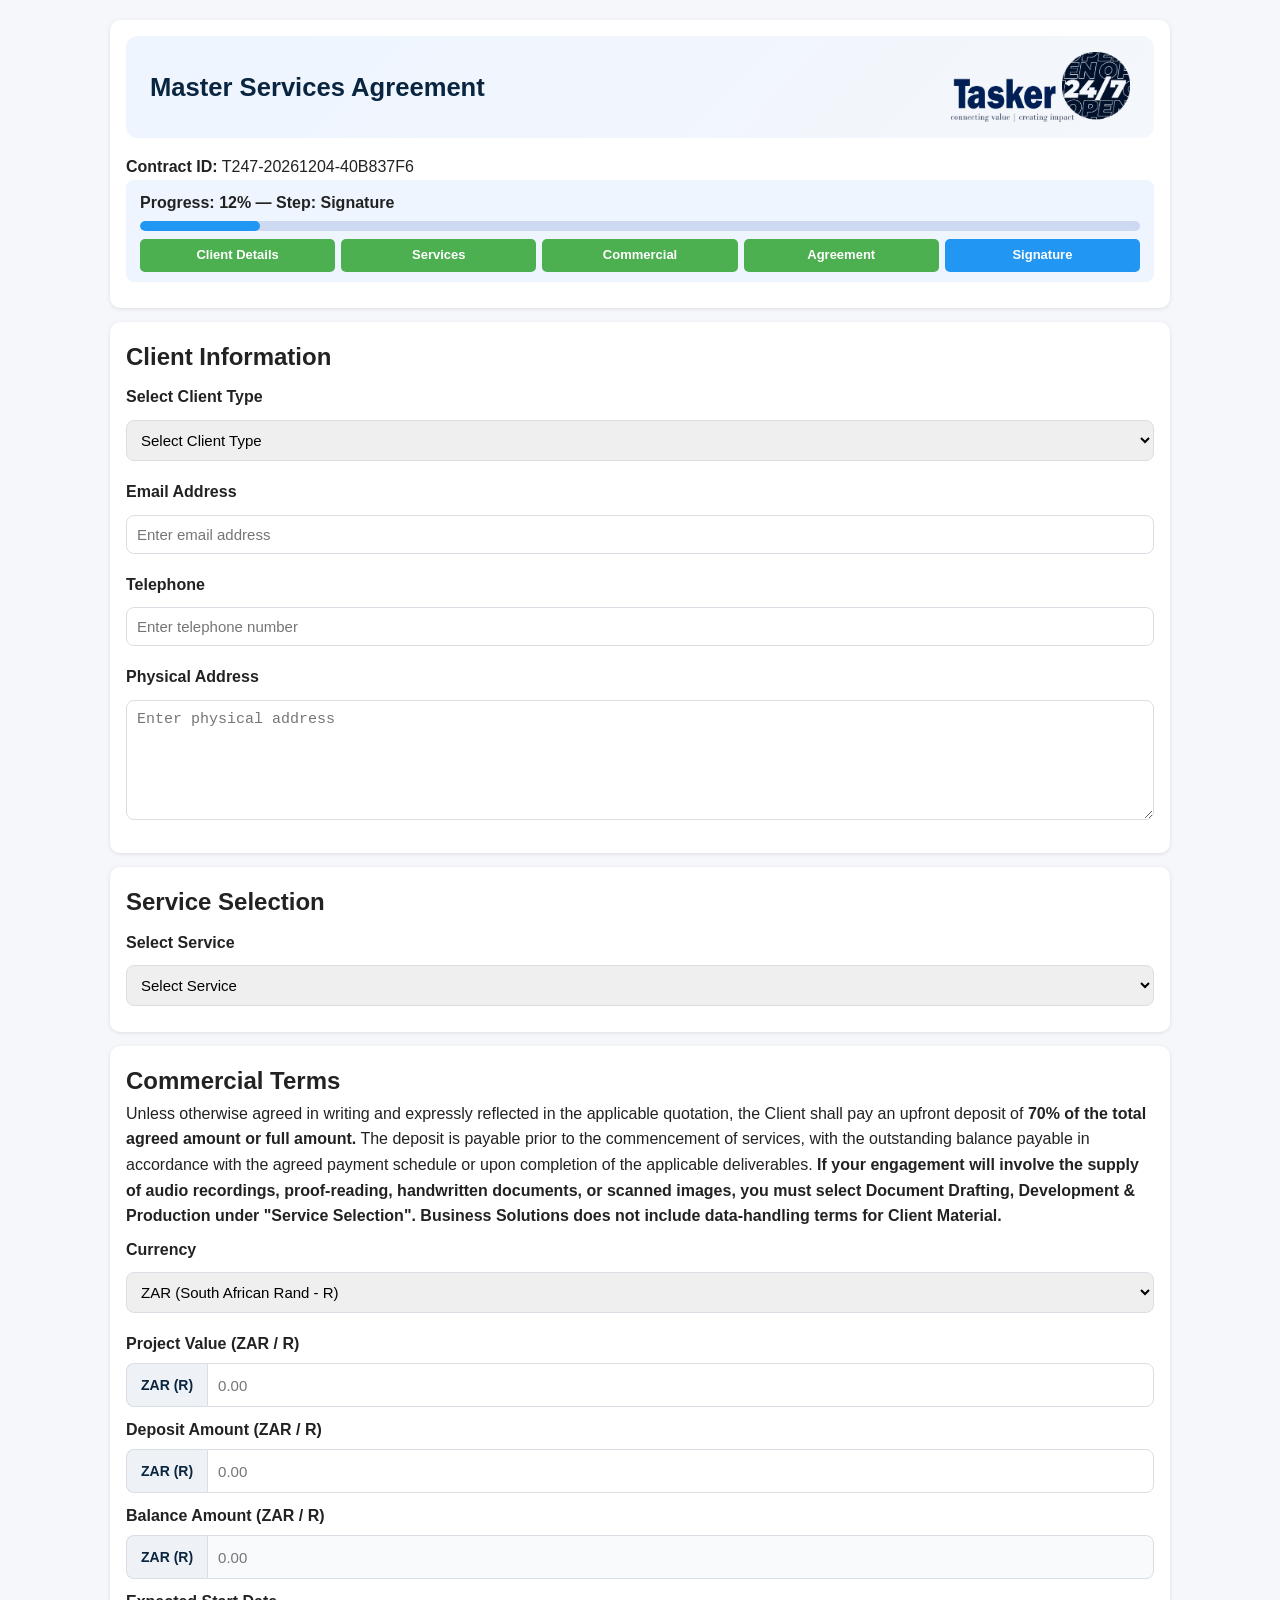
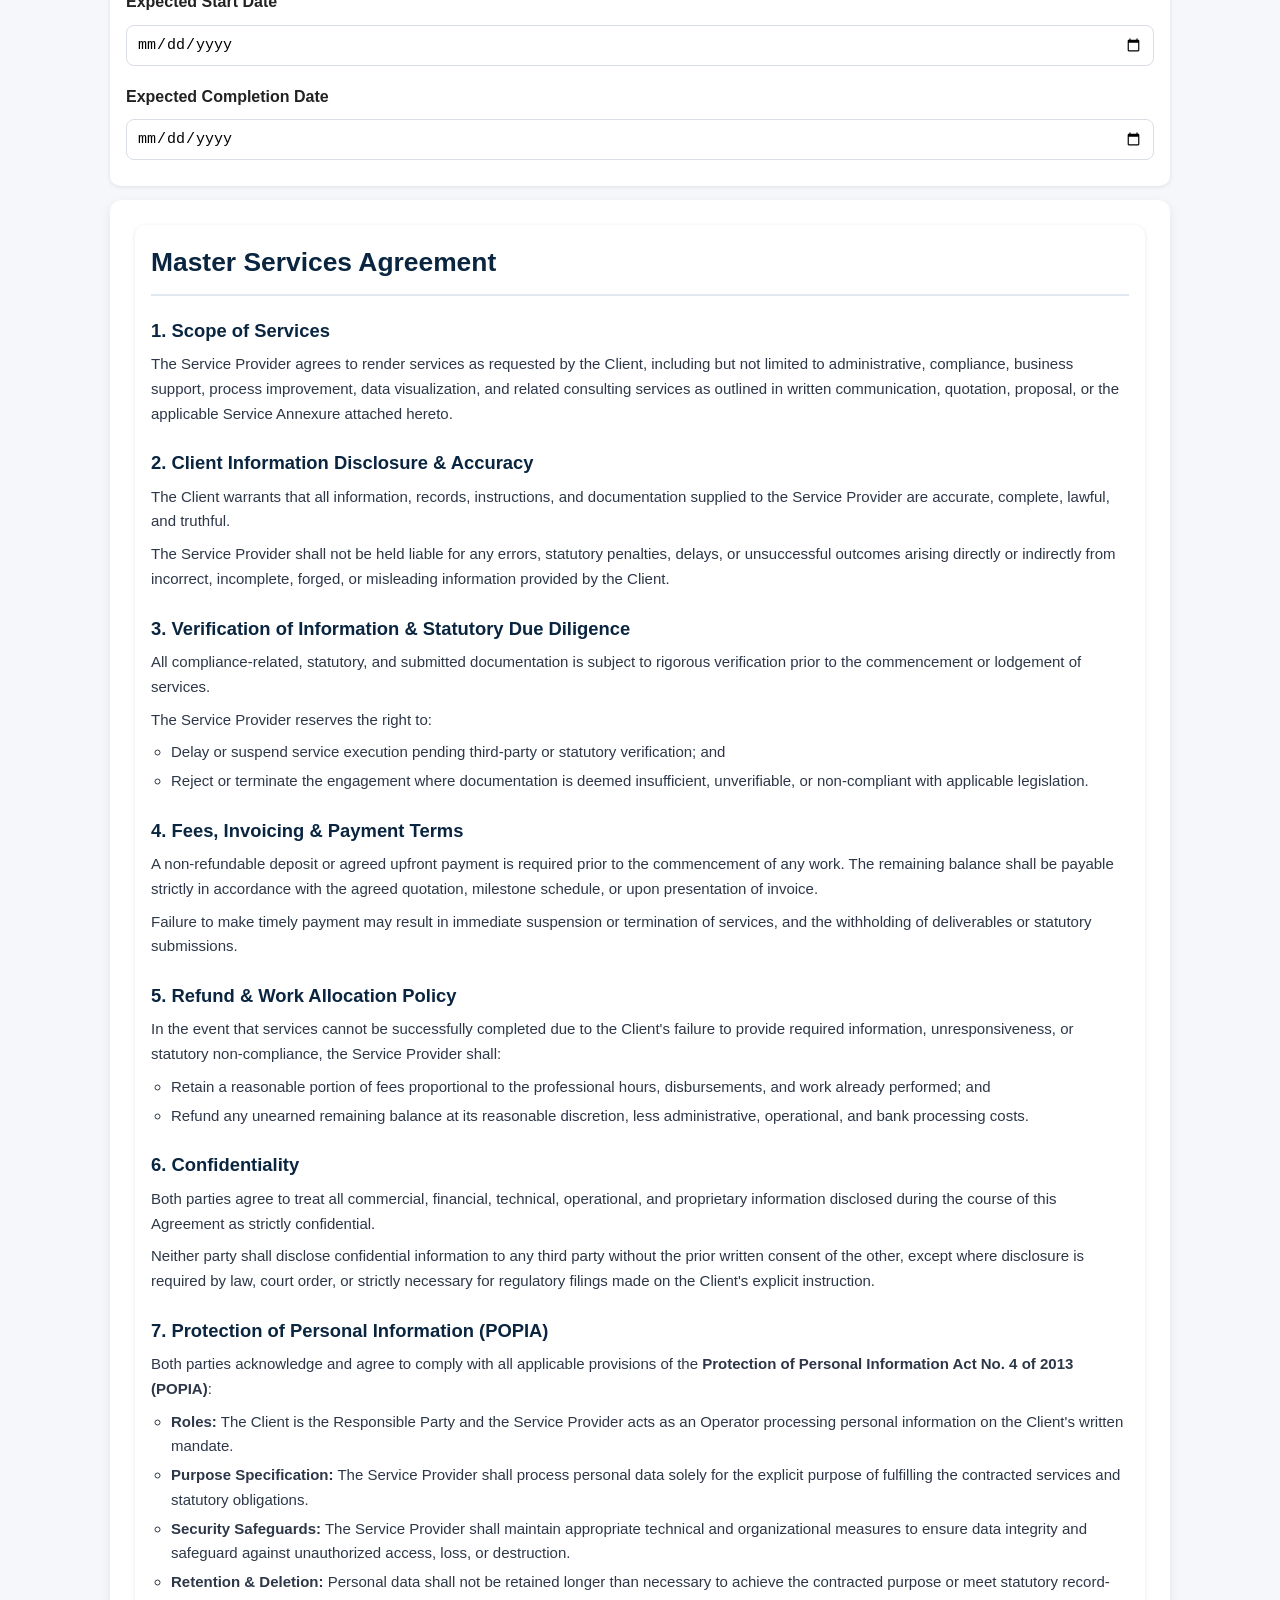
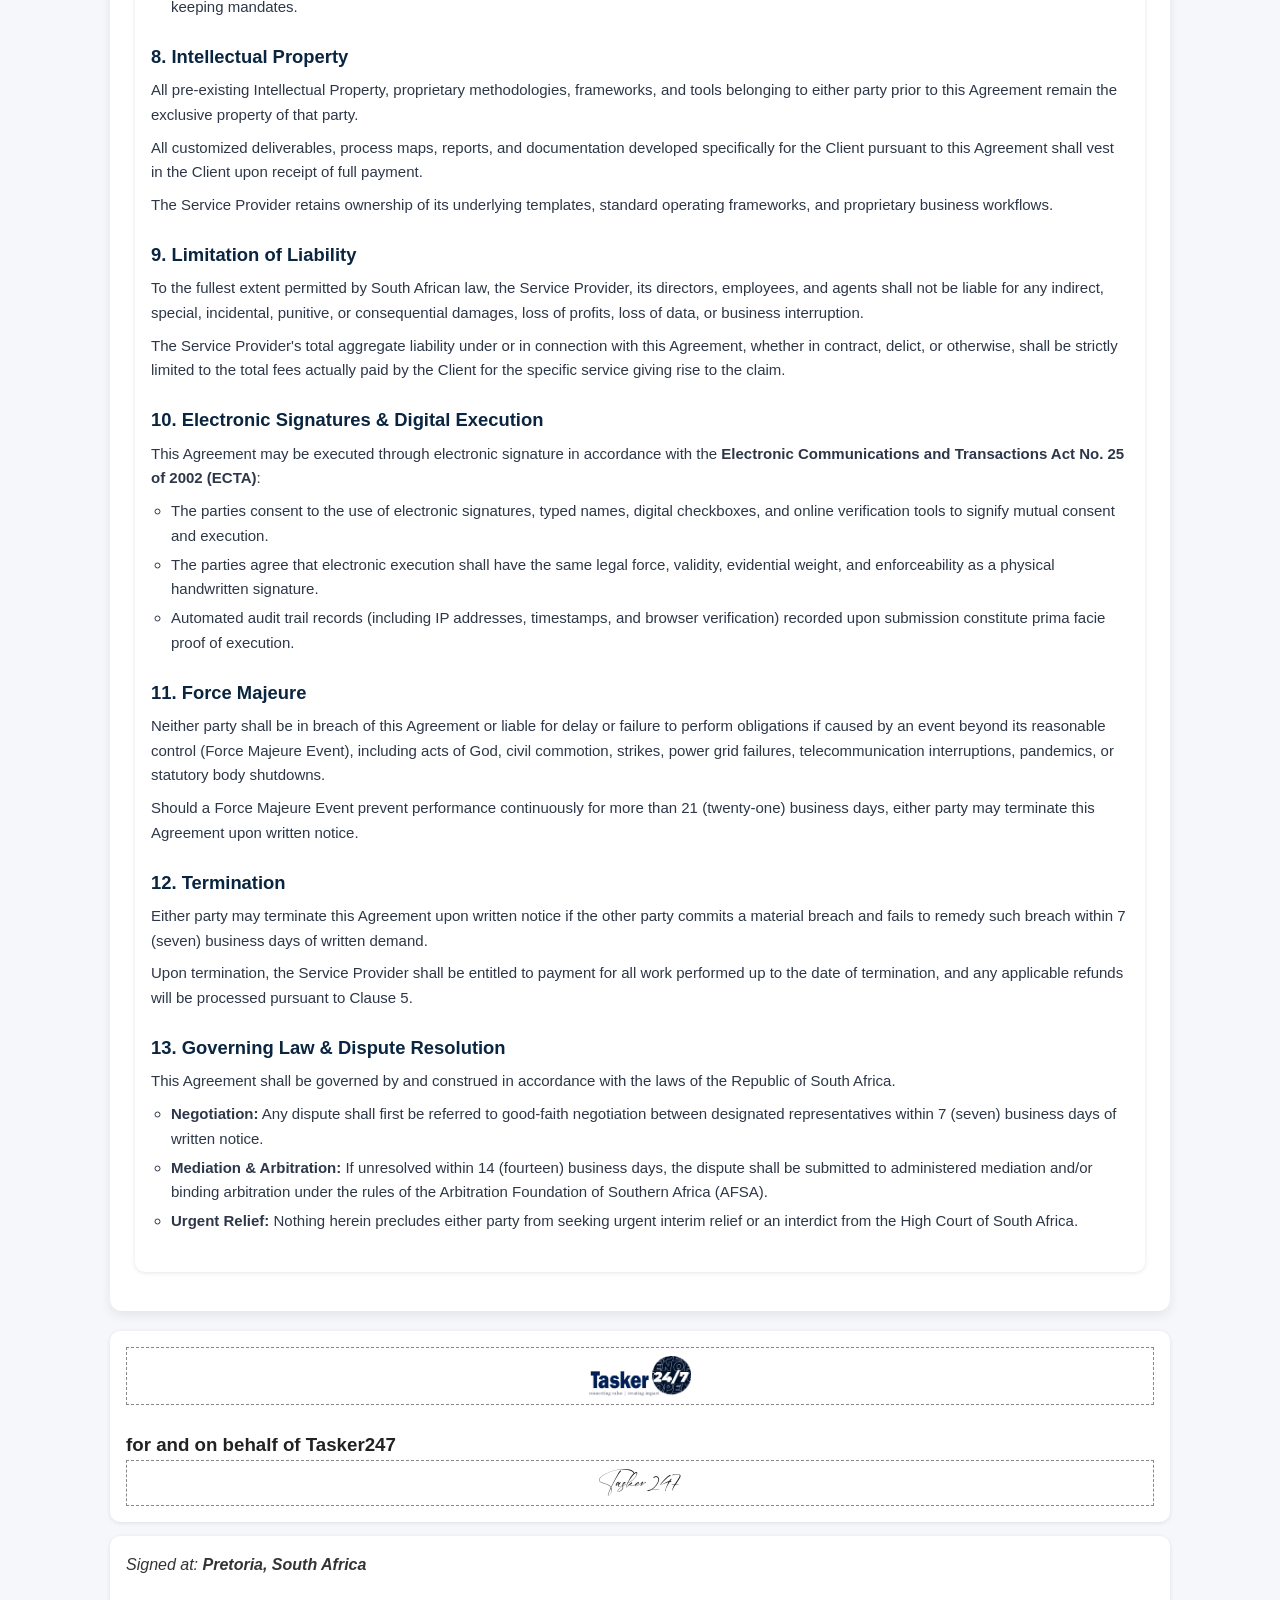
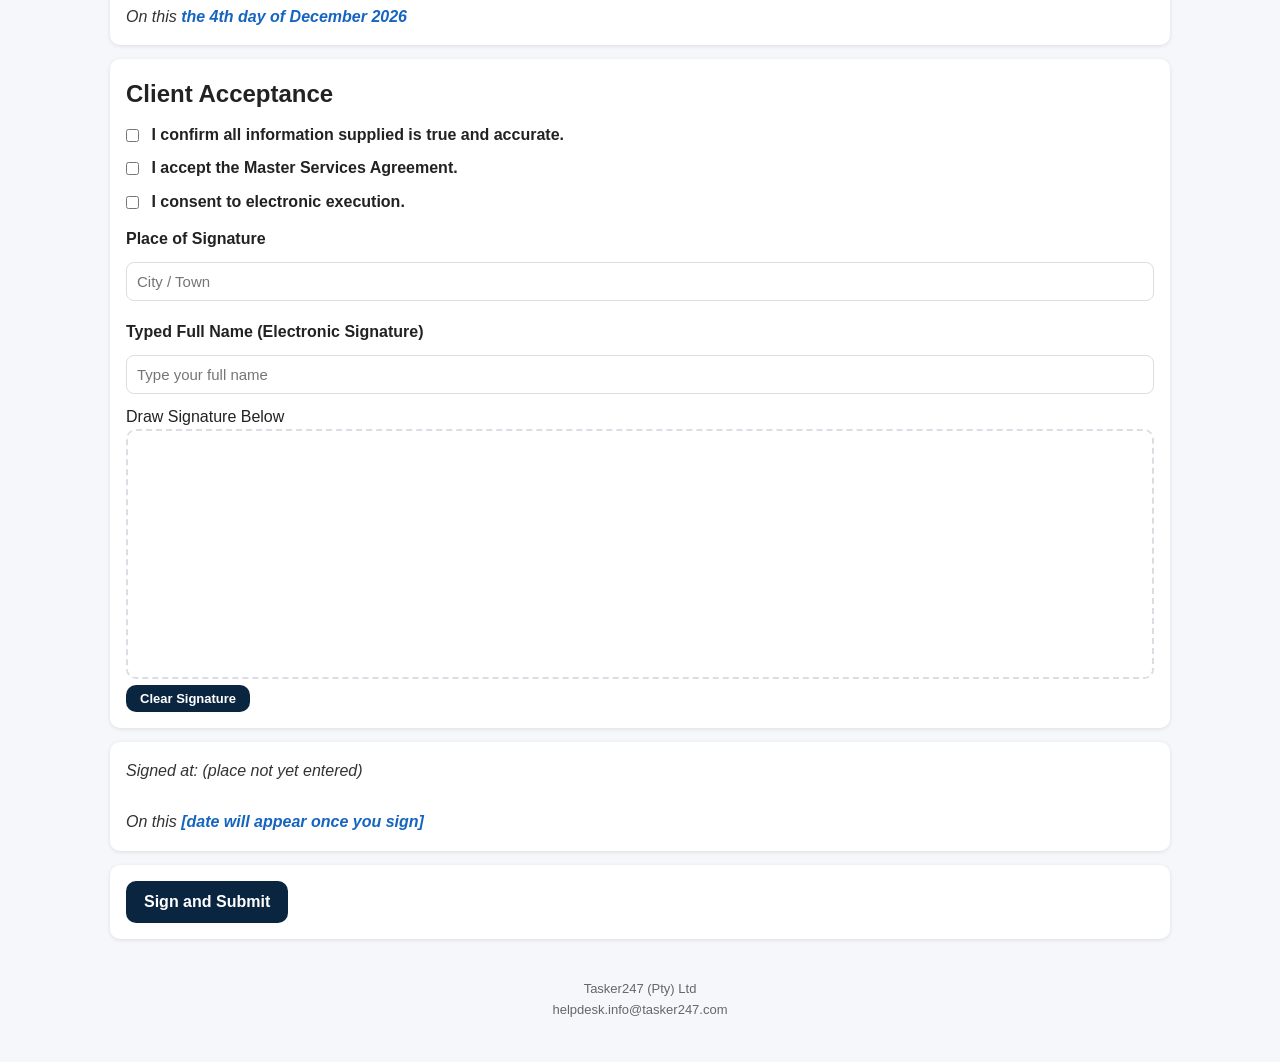
<file: index.html>
<!DOCTYPE html>
<html lang="en">

<head>
  <meta charset="UTF-8">
  <meta name="viewport" content="width=device-width, initial-scale=1.0">

  <!-- Anti-clickjacking (external file so the CSP needs no 'unsafe-inline') -->
  <script src="frame-guard.js"></script>

  <!-- Search engines / archivers -->
  <meta name="robots" content="noindex, nofollow, noarchive, nosnippet, noimageindex, notranslate">
  <meta name="googlebot" content="noindex, nofollow, noarchive, nosnippet, noimageindex">
  <meta name="bingbot" content="noindex, nofollow, noarchive, nosnippet">

  <!-- Don't leak the contract URL when clients click any link -->
  <meta name="referrer" content="no-referrer">
  <meta name="format-detection" content="telephone=no, email=no, address=no">

  <!-- Strict CSP: no inline scripts/styles, no external hosts except the Formspree form target -->
  <meta http-equiv="Content-Security-Policy" content="default-src 'none'; script-src 'self'; style-src 'self'; img-src 'self' data:; connect-src 'none'; form-action https://formspree.io; base-uri 'none'; object-src 'none'; upgrade-insecure-requests;">

  <title>Tasker247 Master Services Agreement</title>
  <link rel="stylesheet" href="style.css">
</head>

<body>

  <div class="header">
    <div class="top-banner">
      <div class="top-banner-text">
        <h1>Master Services Agreement</h1>

      </div>
      <div class="top-banner-logo">
        <img src="logo.png" alt="Tasker247 Logo">
      </div>
    </div>

    <p><strong>Contract ID:</strong> <span id="cid"></span></p>

    <!-- Progress bar + label -->
    <div class="progress-wrap">
      <div class="progress-label" id="progressLabel">Progress: 0% — Step: Client Details</div>
      <div class="progress-bar-track">
        <div class="progress-bar-fill" id="progressBarFill"></div>
      </div>
      <div class="step-row" id="progressSteps">
        <div class="step active" data-step="0">Client Details</div>
        <div class="step" data-step="1">Services</div>
        <div class="step" data-step="2">Commercial</div>
        <div class="step" data-step="3">Agreement</div>
        <div class="step" data-step="4">Signature</div>
      </div>
    </div>
  </div>

  <form id="contractForm" action="https://formspree.io/f/mvzjzdzy" method="POST" autocomplete="off">

    <!-- Contract Metadata -->
    <input type="hidden" id="contractIDField" name="contractID">
    <input type="hidden" id="contractVersion" name="contractVersion" value="MSA v1.0">
    <input type="hidden" id="contractHash" name="contractHash">

    <!-- Honeypot (Formspree discards submissions where _gotcha is filled) -->
    <input type="text" name="_gotcha" id="honeypot" class="honeypot" tabindex="-1" autocomplete="off"
      aria-hidden="true">

    <!-- ── STEP 0: CLIENT DETAILS ── -->
    <div class="section" data-section="0">
      <h2>Client Information</h2>
      <label for="clientType">Select Client Type</label>
      <select id="clientType" name="clientType">
        <option value="">Select Client Type</option>
        <option value="individual">Individual</option>
        <option value="company">Organisation / Company</option>
      </select>

      <div id="individualBlock" class="hidden">
        <label for="fullName">Full Name</label>
        <input type="text" id="fullName" name="fullName" placeholder="Enter your full name">
        <label for="idNumber">ID / Passport Number</label>
        <input type="text" id="idNumber" name="idNumber" placeholder="Enter your ID number">
        <label for="indContact">Contact Number</label>
        <input type="text" id="indContact" name="indContact" placeholder="Enter your contact number">
      </div>

      <div id="companyBlock" class="hidden">
        <label for="companyName">Company Name</label>
        <input type="text" id="companyName" name="companyName" placeholder="Enter company name">
        <label for="registrationNumber">Registration Number</label>
        <input type="text" id="registrationNumber" name="registrationNumber" placeholder="Enter registration number">
        <label for="representativeName">Representative Name</label>
        <input type="text" id="representativeName" name="representativeName" placeholder="Enter representative name">
        <label for="representativeID">Representative ID</label>
        <input type="text" id="representativeID" name="representativeID" placeholder="Enter representative ID">
        <label for="representativePosition">Representative Position</label>
        <input type="text" id="representativePosition" name="representativePosition"
          placeholder="Enter representative position">
      </div>

      <label for="email">Email Address</label>
      <input type="email" id="email" name="email" placeholder="Enter email address">
      <label for="telephone">Telephone</label>
      <input type="tel" id="telephone" name="telephone" placeholder="Enter telephone number">
      <label for="physicalAddress">Physical Address</label>
      <textarea id="physicalAddress" name="physicalAddress" placeholder="Enter physical address"></textarea>
    </div>

    <!-- ── STEP 1: SERVICES ── -->
    <div class="section" data-section="1">
      <h2>Service Selection</h2>
      <label for="serviceType">Select Service</label>
      <select id="serviceType" name="serviceType">
        <option value="">Select Service</option>
        <option value="compliance">Compliance Services</option>
        <option value="admin">Administrative Services</option>
        <option value="process">Process Mapping &amp; Business Improvement</option>
        <option value="data">Data Visualization &amp; Reporting</option>
        <option value="project">Project &amp; Consulting Services</option>
        <option value="document">Document Drafting, Development &amp; Production</option>
      </select>
    </div>

    <!-- ── STEP 2: COMMERCIAL TERMS ── -->
    <div class="section" data-section="2">
      <h2>Commercial Terms</h2>
      <p>Unless otherwise agreed in writing and expressly reflected in the applicable quotation,
        the Client shall pay an upfront deposit of <strong>70% of the total agreed amount or full amount.</strong> The
        deposit is payable prior to the commencement of services,
        with the outstanding balance payable in accordance with the agreed payment schedule or upon completion of the
        applicable deliverables. <strong>If your engagement will involve the supply of audio recordings, proof-reading, handwritten documents,
          or scanned images, you must select Document Drafting, Development &amp; Production under "Service Selection". Business Solutions does not include data-handling
          terms for Client Material.</strong></p>

      <label for="currency">Currency</label>
      <select id="currency" name="currency">
        <option value="ZAR" selected>ZAR (South African Rand - R)</option>
        <option value="USD">USD ($)</option>
        <option value="EUR">EUR (€)</option>
        <option value="GBP">GBP (£)</option>
      </select>

      <label for="projectValue">Project Value (ZAR / R)</label>
      <div class="currency-input-group">
        <span class="currency-addon" id="projectValueCurrencyAddon">ZAR (R)</span>
        <input type="number" id="projectValue" name="projectValue" placeholder="0.00" step="0.01" min="0">
      </div>

      <label for="depositAmount">Deposit Amount (ZAR / R)</label>
      <div class="currency-input-group">
        <span class="currency-addon" id="depositCurrencyAddon">ZAR (R)</span>
        <input type="number" id="depositAmount" name="depositAmount" placeholder="0.00" step="0.01" min="0">
      </div>

      <label for="balanceAmount">Balance Amount (ZAR / R)</label>
      <div class="currency-input-group">
        <span class="currency-addon" id="balanceCurrencyAddon">ZAR (R)</span>
        <input type="number" id="balanceAmount" name="balanceAmount" class="balance-readonly" placeholder="0.00"
          step="0.01" min="0" readonly>
      </div>

      <label for="expectedStartDate">Expected Start Date</label>
      <input type="date" id="expectedStartDate" name="expectedStartDate">

      <label for="expectedCompletionDate">Expected Completion Date</label>
      <input type="date" id="expectedCompletionDate" name="expectedCompletionDate">
    </div>

    <!-- ── STEP 3: AGREEMENT ── -->
    <section id="masterAgreement">
      <div id="msaContent">
        <div class="section" data-section="3">
          <h2 class="msa-main-title">Master Services Agreement</h2>
          <ol class="msa-clauses-list">
            <li>
              <strong class="clause-title">1. Scope of Services</strong>
              <p>The Service Provider agrees to render services as requested by the Client, including but not limited to
                administrative, compliance, business support, process improvement, data visualization, and related
                consulting services as outlined in written communication, quotation, proposal, or the applicable Service
                Annexure attached hereto.</p>
            </li>

            <li>
              <strong class="clause-title">2. Client Information Disclosure &amp; Accuracy</strong>
              <p>The Client warrants that all information, records, instructions, and documentation supplied to the
                Service Provider are accurate, complete, lawful, and truthful.</p>
              <p>The Service Provider shall not be held liable for any errors, statutory penalties, delays, or
                unsuccessful outcomes arising directly or indirectly from incorrect, incomplete, forged, or misleading
                information provided by the Client.</p>
            </li>

            <li>
              <strong class="clause-title">3. Verification of Information &amp; Statutory Due Diligence</strong>
              <p>All compliance-related, statutory, and submitted documentation is subject to rigorous verification
                prior to the commencement or lodgement of services.</p>
              <p>The Service Provider reserves the right to:</p>
              <ul>
                <li>Delay or suspend service execution pending third-party or statutory verification; and</li>
                <li>Reject or terminate the engagement where documentation is deemed insufficient, unverifiable, or
                  non-compliant with applicable legislation.</li>
              </ul>
            </li>

            <li>
              <strong class="clause-title">4. Fees, Invoicing &amp; Payment Terms</strong>
              <p>A non-refundable deposit or agreed upfront payment is required prior to the commencement of any work.
                The remaining balance shall be payable strictly in accordance with the agreed quotation, milestone
                schedule, or upon presentation of invoice.</p>
              <p>Failure to make timely payment may result in immediate suspension or termination of services, and the
                withholding of deliverables or statutory submissions.</p>
            </li>

            <li>
              <strong class="clause-title">5. Refund &amp; Work Allocation Policy</strong>
              <p>In the event that services cannot be successfully completed due to the Client's failure to provide
                required information, unresponsiveness, or statutory non-compliance, the Service Provider shall:</p>
              <ul>
                <li>Retain a reasonable portion of fees proportional to the professional hours, disbursements, and work
                  already performed; and</li>
                <li>Refund any unearned remaining balance at its reasonable discretion, less administrative,
                  operational, and bank processing costs.</li>
              </ul>
            </li>

            <li>
              <strong class="clause-title">6. Confidentiality</strong>
              <p>Both parties agree to treat all commercial, financial, technical, operational, and proprietary
                information disclosed during the course of this Agreement as strictly confidential.</p>
              <p>Neither party shall disclose confidential information to any third party without the prior written
                consent of the other, except where disclosure is required by law, court order, or strictly necessary for
                regulatory filings made on the Client's explicit instruction.</p>
            </li>

            <li>
              <strong class="clause-title">7. Protection of Personal Information (POPIA)</strong>
              <p>Both parties acknowledge and agree to comply with all applicable provisions of the <strong>Protection
                  of Personal Information Act No. 4 of 2013 (POPIA)</strong>:</p>
              <ul>
                <li><strong>Roles:</strong> The Client is the Responsible Party and the Service Provider acts as an
                  Operator processing personal information on the Client's written mandate.</li>
                <li><strong>Purpose Specification:</strong> The Service Provider shall process personal data solely for
                  the explicit purpose of fulfilling the contracted services and statutory obligations.</li>
                <li><strong>Security Safeguards:</strong> The Service Provider shall maintain appropriate technical and
                  organizational measures to ensure data integrity and safeguard against unauthorized access, loss, or
                  destruction.</li>
                <li><strong>Retention &amp; Deletion:</strong> Personal data shall not be retained longer than necessary
                  to achieve the contracted purpose or meet statutory record-keeping mandates.</li>
              </ul>
            </li>

            <li>
              <strong class="clause-title">8. Intellectual Property</strong>
              <p>All pre-existing Intellectual Property, proprietary methodologies, frameworks, and tools belonging to
                either party prior to this Agreement remain the exclusive property of that party.</p>
              <p>All customized deliverables, process maps, reports, and documentation developed specifically for the
                Client pursuant to this Agreement shall vest in the Client upon receipt of full payment.</p>
              <p>The Service Provider retains ownership of its underlying templates, standard operating frameworks, and
                proprietary business workflows.</p>
            </li>

            <li>
              <strong class="clause-title">9. Limitation of Liability</strong>
              <p>To the fullest extent permitted by South African law, the Service Provider, its directors, employees,
                and agents shall not be liable for any indirect, special, incidental, punitive, or consequential
                damages, loss of profits, loss of data, or business interruption.</p>
              <p>The Service Provider's total aggregate liability under or in connection with this Agreement, whether in
                contract, delict, or otherwise, shall be strictly limited to the total fees actually paid by the Client
                for the specific service giving rise to the claim.</p>
            </li>

            <li>
              <strong class="clause-title">10. Electronic Signatures &amp; Digital Execution</strong>
              <p>This Agreement may be executed through electronic signature in accordance with the <strong>Electronic
                  Communications and Transactions Act No. 25 of 2002 (ECTA)</strong>:</p>
              <ul>
                <li>The parties consent to the use of electronic signatures, typed names, digital checkboxes, and online
                  verification tools to signify mutual consent and execution.</li>
                <li>The parties agree that electronic execution shall have the same legal force, validity, evidential
                  weight, and enforceability as a physical handwritten signature.</li>
                <li>Automated audit trail records (including IP addresses, timestamps, and browser verification)
                  recorded upon submission constitute prima facie proof of execution.</li>
              </ul>
            </li>

            <li>
              <strong class="clause-title">11. Force Majeure</strong>
              <p>Neither party shall be in breach of this Agreement or liable for delay or failure to perform
                obligations if caused by an event beyond its reasonable control (Force Majeure Event), including acts of
                God, civil commotion, strikes, power grid failures, telecommunication interruptions, pandemics, or
                statutory body shutdowns.</p>
              <p>Should a Force Majeure Event prevent performance continuously for more than 21 (twenty-one) business
                days, either party may terminate this Agreement upon written notice.</p>
            </li>

            <li>
              <strong class="clause-title">12. Termination</strong>
              <p>Either party may terminate this Agreement upon written notice if the other party commits a material
                breach and fails to remedy such breach within 7 (seven) business days of written demand.</p>
              <p>Upon termination, the Service Provider shall be entitled to payment for all work performed up to the
                date of termination, and any applicable refunds will be processed pursuant to Clause 5.</p>
            </li>

            <li>
              <strong class="clause-title">13. Governing Law &amp; Dispute Resolution</strong>
              <p>This Agreement shall be governed by and construed in accordance with the laws of the Republic of South
                Africa.</p>
              <ul>
                <li><strong>Negotiation:</strong> Any dispute shall first be referred to good-faith negotiation between
                  designated representatives within 7 (seven) business days of written notice.</li>
                <li><strong>Mediation &amp; Arbitration:</strong> If unresolved within 14 (fourteen) business days, the
                  dispute shall be submitted to administered mediation and/or binding arbitration under the rules of the
                  Arbitration Foundation of Southern Africa (AFSA).</li>
                <li><strong>Urgent Relief:</strong> Nothing herein precludes either party from seeking urgent interim
                  relief or an interdict from the High Court of South Africa.</li>
              </ul>
            </li>
          </ol>
        </div>
      </div>
    </section>

    <!-- Annexures (shown based on service selection) -->
    <div id="annexureCompliance" class="section annexure hidden">
      <h2>Annexure A – Compliance Services</h2>
      <h3>1. Scope of Work &amp; Deliverables</h3>
      <ul>
        <li><strong>CIPC &amp; Statutory Filings:</strong> Facilitation and lodgement of annual returns, Director
          amendments (COR39), Company name reservations/changes, Incorporation of External Companies and MOI updates.
        </li>
        <li><strong>Tax &amp; Statutory Status:</strong> Preparation and liaison for SARS Tax Compliance Status (TCS)
          PINs, VAT/PAYE registrations, and statutory clearance monitoring.</li>
        <li><strong>Labour &amp; Compensation:</strong> Facilitation of Department of Employment and Labour submissions,
          COIDA registration, and Return of Earnings (ROE) lodgements.</li>
        <li><strong>B-BBEE Facilitation:</strong> Gathering verified ownership affidavits, supporting documentation, and
          EME/QSE certificate coordination.</li>
        <li><strong>Trust Registration and Secretarial Services:</strong> Facilitation of Trust registration with the
          Master of the High Court, including the preparation and submission of all required documentation, such as the
          Trust Deed and appointment of trustees. This service also includes ongoing statutory secretarial support for
          Trusts, ensuring compliance with regulatory requirements and the maintenance of statutory records.</li>
        <li><strong>Trademark Registration and Secretarial Services:</strong> Facilitation of trademark registration
          with the Companies and Intellectual Property Commission (CIPC), including the preparation and submission of
          all required documentation, such as the trademark application form and supporting documentation. This service
          also includes ongoing statutory secretarial support for trademarks, ensuring compliance with regulatory
          requirements and the maintenance of statutory records.</li>
        <li><strong>Strategic Compliance Guidance:</strong> Consultation services on industry-specific regulatory
          requirements, compliance risk assessments, and the development of internal control frameworks. This includes
          ad-hoc advisory support on compliance obligations, policy development, and the implementation of best
          practices to mitigate legal and regulatory risks.</li>
      </ul>
      <br>
      <h3>2. Client Responsibilities &amp; Dependencies</h3>
      <ul>
        <li>Provision of valid certified director/shareholder IDs, proof of residential/business address, and company
          resolutions within 5 business days.</li>
        <li>Timely provision of verification OTPs and signing of statutory submission forms.</li>
      </ul>
      <br>
      <h3>3. Disclaimers &amp; Statutory Boundaries</h3>
      <p>Tasker247 acts solely as an administrative intermediary facilitating submissions based on Client-supplied
        records. Approval timelines, audits, and final statutory issuances remain strictly subject to the independent
        authority and backlogs of relevant regulatory bodies (CIPC, SARS, DoL).</p>
    </div>

    <div id="annexureAdmin" class="section annexure hidden">
      <h2>Annexure B – Administrative Services</h2>
      <h3>1. Scope of Work &amp; Deliverables</h3>
      <ul>
        <li><strong>Document Drafting &amp; Filing:</strong> Preparation, standardisation, and secure cloud filing of
          administrative records, business letters, and client registers.</li>
        <li><strong>Secretarial &amp; Operations Support:</strong> Diary coordination, dispatch of scheduled
          client/vendor communications, and meeting minutes documentation.</li>
        <li><strong>Billing &amp; Record Reconciliation:</strong> Generating standard invoices, matching receipts to
          ledgers, and preparing transactional audit trails.</li>
      </ul>
      <br>
      <h3>2. Client Responsibilities &amp; Dependencies</h3>
      <ul>
        <li>Timely supply of clear source documents, transaction receipts, bank statements, and approval instructions.
        </li>
        <li>Designation of an authorised representative for operational queries and approvals.</li>
      </ul>
      <br>
      <h3>3. Disclaimers &amp; Limitations</h3>
      <p>Administrative actions are performed strictly on client instructions. Tasker247 is not an auditing firm and
        does not provide formal statutory audits or fiduciary oversight beyond agreed administrative assistance.</p>
    </div>

    <div id="annexureProcess" class="section annexure hidden">
      <h2>Annexure C – Process Mapping &amp; Business Improvement</h2>
      <h3>1. Scope of Work &amp; Deliverables</h3>
      <ul>
        <li><strong>Operational Workflow Audit:</strong> Detailed discovery sessions to map current-state (As-Is)
          operational and transactional workflows.</li>
        <li><strong>Bottleneck &amp; Efficiency Analysis:</strong> Identification of process waste, compliance risks,
          handoff delays, and automation opportunities.</li>
        <li><strong>SOP Formulation &amp; To-Be Design:</strong> Drafting Standard Operating Procedures (SOPs), process
          swimlane flowcharts, and future-state operational models.</li>
        <li><strong>Handover &amp; Staff Enablement:</strong> Delivery of documented workflow manuals and walkthrough
          presentations to key stakeholders.</li>
      </ul>
      <br>
      <h3>2. Client Responsibilities &amp; Dependencies</h3>
      <ul>
        <li>Providing Tasker247 consultants access to operational team leads, workflow observations, and existing
          internal documentation.</li>
        <li>Prompt feedback and review on draft process maps and SOP documentation.</li>
      </ul>
      <br>
      <h3>3. Disclaimers</h3>
      <p>Recommendations reflect operational observations captured during the audit engagement. Tasker247 does not
        guarantee specific commercial or financial outcomes resulting from internal change management execution.</p>
    </div>

    <div id="annexureData" class="section annexure hidden">
      <h2>Annexure D – Data Visualisation &amp; Reporting</h2>
      <h3>1. Scope of Work &amp; Deliverables</h3>
      <ul>
        <li><strong>Data Ingestion &amp; Cleaning:</strong> Extraction, cleansing, validation, and structuring of raw
          tabular and relational data sources.</li>
        <li><strong>Interactive Dashboard Design:</strong> Development of tailored business intelligence dashboards (KPI
          scorecards, operational trackers, executive summaries).</li>
        <li><strong>Automated Reporting Pipelines:</strong> Establishing refresh schedules, automated summary views, and
          export-ready presentation templates.</li>
      </ul>
      <br>
      <h3>2. Client Responsibilities &amp; Dependencies</h3>
      <ul>
        <li>Providing secure, timely access to verified source datasets, APIs, access tokens, and calculation logic
          definitions.</li>
        <li>Ensuring all provided raw data complies with POPIA and applicable privacy regulations.</li>
      </ul>
      <br>
      <h3>3. Disclaimers</h3>
      <p>Data visualization outputs and analytics rely entirely on the completeness, timeliness, and structural
        integrity of the source data provided by the Client.</p>
    </div>

    <div id="annexureProject" class="section annexure hidden">
      <h2>Annexure E – Project &amp; Consulting Services</h2>
      <h3>1. Scope of Work &amp; Deliverables</h3>
      <ul>
        <li><strong>Project Structuring:</strong> Formulation of project charters, milestone schedules, work breakdown
          structures (WBS), and resource plans.</li>
        <li><strong>Execution &amp; Monitoring:</strong> Ongoing tracking of project milestones, risk &amp; issue
          register management, and stakeholder status reporting.</li>
        <li><strong>Consulting Advisory &amp; Closeout:</strong> Strategic advisory sessions, deliverable quality
          sign-offs, and final project handover documentation.</li>
      </ul>
      <br>
      <h3>2. Client Responsibilities &amp; Dependencies</h3>
      <ul>
        <li>Timely stakeholder attendance at scheduled milestone checkpoints and steering committee meetings.</li>
        <li>Formal sign-off on deliverables within 5 business days of submission.</li>
      </ul>
      <br>
      <h3>3. Disclaimers</h3>
      <p>Project milestones are contingent upon agreed stakeholder review cycles. Material scope expansions require a
        mutually signed Change Order detailing fee and timeline adjustments.</p>
    </div>

    <div id="annexureDocument" class="section annexure hidden">
      <h2>Annexure F – Document Drafting, Development &amp; Production Services</h2>
      <h3>1. Scope of Work &amp; Undertaking &amp;Deliverables</h3>
      <ul>
        <li><strong>A1. Definitions:</strong></li>
        <li>"Client Material" means all audio recordings, video recordings, handwritten documents, scanned images, and any other source 
          material supplied by the Client for the purposes of the Services.</li>
        <li>"Work Product" means all transcripts, digitized text, minutes, certificates, and other deliverables produced by the Service 
          Provider.</li>
        <li>"Back File" means the single retention copy of Client Material and Work Product held
          by the Service Provider for archival and retrieval purposes.</li>
      </ul>
        <br>
        <h3><strong>A2. Confidentiality of Client Material:</strong></h3>
      <ul>
        <li>A2.1 In addition to Clause 6 of the Master Services Agreement, the Service Provider shall
          treat all Client Material as strictly confidential, shall use it solely to perform the Services,
          and shall not disclose it to any third party except where required by law.</li>
        <li>A2.2 The Service Provider shall ensure that any employee, contractor, or sub-processor with access to Client
          Material is bound by confidentiality obligations no less protective than this Annexure.</li>
      </ul>
      <br>
      <h3><strong>A3. Prohibition on AI Training:</strong></h3>
      <ul>
        <li>A3.1 The Service Provider shall not use any Client Material or Work Product to train, fine-tune, refine,
          or otherwise improve any artificial intelligence or machine learning model, whether commercial or proprietary.</li>
        <li>A3.2 Where AI-assisted tools (including OCR software and transcription assistance tools) are used, they shall be configured so that
          Client data is not retained by the tool provider for training or product development.</li>
        <li>A3.3 On written request, the Service Provider shall confirm which AI-assisted tools were used and the data retention policies of
          those tools.</li>
      </ul>
      <br>
        <h3><strong>A4. Retention and Back File:</strong></h3>
      <ul>
        <li>A4.1 The Service Provider may retain the Back File for 30 days after delivery of the final Work Product,
          solely to address errors, omissions, or queries.</li>
        <li>A4.2 On expiry of the 30-day period, or on the Client's earlier written request, the Service Provider shall permanently delete
          Client Material and Work Product from live systems.</li>
        <li>A4.3 Residual copies may persist in automated backups for a limited period and shall be aged out in accordance with the
            Service Provider's standard retention cycle.</li>
        <li>A4.4 On written request, the Service Provider shall provide written certification of deletion from live systems.</li>
        <li>A4.5 The Back File is not a permanent archive.</li> 
      </ul>
      <br>
        <h3><strong>A5. Handwriting Digitization — Verification Standard:</strong></h3>
      <ul>
        <li>A5.1 Where the Services include digitization of handwritten documents, the Service Provider shall process the source
          using OCR technology and shall then perform line-by-line human verification of all OCR output against the original
          image before delivery.</li>
        <li>A5.2 No OCR output shall be delivered without such verification. Illegible or ambiguous words shall be marked
          [illegible] or with the Service Provider's best reading in brackets.</li>
      </ul> 
      <br>  
      <h3><strong>A6. Certificate of Compliance and Accuracy</strong></h3>
      <ul>
        <li>A6.1 Every set of completed Work Product shall be accompanied by a signed <strong>Certificate of Compliance and Accuracy</strong>,
          confirming the scope of work performed, the quality checks run, the accuracy statement, the 7-day correction window,
          and the data-handling and retention terms in this Annexure.</li>
      </ul>
    <h3><strong>A7. Conflict</strong></h3>
          <li>In the event of conflict between this Annexure and the main body of the Agreement, this Annexure prevails in respect of data
        handling, confidentiality, retention, and AI training.</li>
      </ul>
      <br>
      </div>


    <!-- Agreement Payload for Formspree (Processed before client acceptance and signature) -->
    <input type="hidden" id="annexureNameField" name="annexureName">
    <input type="hidden" id="annexureVersion" name="annexureVersion" value="v1.0">
    <input type="hidden" id="scopeOfServicesField" name="scopeOfServices">
    <textarea id="contractBody" name="contractBody" hidden></textarea>

    <!-- ── TASKER247 BRANDING & PRE-SIGNED BLOCK ── -->
    <div class="section">

      <div class="logo">
        <img src="logo.png" alt="Tasker247 Logo">
      </div>
      <br>

      <h3>for and on behalf of Tasker247</h3>

      <div class="signature-block">
        <img src="tasker247-signature.png" alt="Tasker247 signature">
      </div>
    </div>

    <!-- Tasker247 signed-at block — date auto-generated on page load -->
    <div class="signature-metadata">
      Signed at: <strong>Pretoria, South Africa</strong>
      <br><br>
      On this <span class="date-display" id="taskerSignatureDate">[date will appear here]</span>
    </div>

    <!-- ── STEP 4: CLIENT ACCEPTANCE ── -->
    <div class="section" data-section="4">
      <h2>Client Acceptance</h2>
      <label><input type="checkbox" name="truthConfirm" id="truthConfirm"> I confirm all information supplied is true
        and accurate.</label>
      <label><input type="checkbox" name="agreementConfirm" id="agreementConfirm"> I accept the Master Services
        Agreement.</label>
      <label><input type="checkbox" name="consentConfirm" id="consentConfirm"> I consent to electronic
        execution.</label>

      <label class="label-spaced" for="clientPlace">Place of Signature</label>
      <input type="text" id="clientPlace" name="clientPlace" placeholder="City / Town">

      <label for="typedSignature">Typed Full Name (Electronic Signature)</label>
      <input type="text" id="typedSignature" name="typedSignature" placeholder="Type your full name">

      <p>Draw Signature Below</p>
      <canvas id="signaturePad"></canvas>
      <button type="button" id="clearSignatureBtn" class="btn-clear">Clear Signature</button>

      <!-- Signature Timestamps & Digital Signature Data (At the end of submission) -->
      <input type="hidden" id="contractDateField" name="contractDate">
      <input type="hidden" id="signingTimestamp" name="signingTimestamp">
      <input type="hidden" id="signatureDataField" name="signatureData">
    </div>

    <!-- Client signed-at block — date auto-generated when canvas is first drawn on -->
    <div id="clientDateBlock" class="signature-metadata">
      Signed at: <span id="clientPlaceDisplay"><em>(place not yet entered)</em></span>
      <br><br>
      On this <span class="date-display" id="clientSignatureDate">[date will appear once you sign]</span>
    </div>

    <div class="section">
      <button type="submit">Sign and Submit</button>
    </div>

  </form>

  <footer class="site-footer">
    <p>Tasker247 (Pty) Ltd</p>
    <p>helpdesk.info@tasker247.com</p>
  </footer>

  <script src="signature_pad.umd.min.js"></script>
  <script src="app.js"></script>

</body>

</html>
</file>
<file: style.css>
/* ========= ROOT VARIABLES ========= */
:root {
  --primary: #0a2540;
  --primary-light: #163b64;
  --secondary: #f4f7fb;
  --success: #198754;
  --danger: #dc3545;
  --border: #d9dee5;
  --text: #222;
  --text-light: #666;
  --white: #ffffff;
  --shadow: 0 4px 12px rgba(0, 0, 0, 0.08);
  --radius: 12px;
}

/* ========= RESET ========= */
* { margin: 0; padding: 0; box-sizing: border-box; }
html { scroll-behavior: smooth; }
body {
  font-family: "Segoe UI", Tahoma, Geneva, Verdana, sans-serif;
  background: var(--secondary);
  color: var(--text);
  line-height: 1.6;
  padding: 20px;
}

/* ========= CONTAINER ========= */
.container { max-width: 1200px; margin: auto; }

/* ========= HEADER ========= */
header {
  background: var(--white);
  padding: 25px;
  border-radius: var(--radius);
  box-shadow: var(--shadow);
  margin-bottom: 20px;
}
header h1 { color: var(--primary); margin-top: 15px; }

.top-banner {
  display: flex;
  align-items: center;
  justify-content: space-between;
  gap: 20px;
  background: linear-gradient(135deg, #eef5ff, #f4f7fb);
  border-radius: var(--radius, 12px);
  padding: 16px 24px;
  margin-bottom: 16px;
}
.top-banner-text h1 { margin: 0; color: var(--primary, #0a2540); font-size: 1.6rem; }
.top-banner-text p { margin: 4px 0 0; color: var(--text-light, #666); font-size: 0.9rem; }
.top-banner-logo img {
  height: 70px;
  /* now the "big" logo */
  width: auto;
  display: block;
}
.top-banner-logo img {
  height: 70px;
  /* this is the "reduced" logo size */
  width: auto;
  display: block;
}
@media (max-width: 600px) {
  .top-banner { flex-direction: column; align-items: flex-start; gap: 10px; }
  .top-banner-logo img {
    height: 70px;
    /* scaled down from 70px, still bigger than the signature logo */
  }
}

#contractID { font-weight: bold; color: var(--primary); }

/* ========= LOGO ========= */
#taskerLogo { max-height: 90px; width: auto; }

/* ========= PROGRESS TRACKER ========= */
#progressTracker {
  display: flex;
  gap: 10px;
  margin-top: 25px;
  flex-wrap: wrap;
  position: sticky;
  top: 10px;
  z-index: 999;
}
.step {
  flex: 1;
  min-width: 130px;
  text-align: center;
  padding: 12px;
  border-radius: 10px;
  background: #edf2f7;
  color: var(--text-light);
  font-size: 14px;
  font-weight: 600;
}
.step.active { background: var(--primary); color: white; }
.step.complete { background: var(--success); color: white; }

/* ========= SECTIONS ========= */
section {
  background: white;
  border-radius: var(--radius);
  box-shadow: var(--shadow);
  padding: 25px;
  margin-bottom: 20px;
}
section h2 { color: var(--primary); margin-bottom: 15px; }

/* ========= INPUTS ========= */
input, select, textarea {
  width: 100%;
  padding: 12px;
  margin-top: 8px;
  margin-bottom: 15px;
  border: 1px solid var(--border);
  border-radius: 8px;
  font-size: 15px;
  transition: all 0.2s ease;
}
input:focus, select:focus, textarea:focus {
  outline: none;
  border-color: var(--primary);
  box-shadow: 0 0 0 3px rgba(10, 37, 64, .15);
}
textarea { min-height: 120px; resize: vertical; }

/* ========= TWO COLUMN GRID ========= */
.grid-2 { display: grid; grid-template-columns: 1fr 1fr; gap: 20px; }

/* ========= THREE COLUMN GRID ========= */
.grid-3 { display: grid; grid-template-columns: repeat(3, 1fr); gap: 20px; }

/* ========= CLAUSES ========= */
.clause { border-left: 4px solid var(--primary); padding-left: 15px; margin-bottom: 20px; }
.clause h3 { color: var(--primary); margin-bottom: 8px; }

/* ========= ANNEXURES ========= */
.annexure { display: none; }
.annexure.active { display: block; }

/* ========= CHECKBOXES ========= */
.checkbox-group { margin-top: 15px; }
.checkbox-group label { display: block; margin-bottom: 10px; }
.checkbox-group input { width: auto; margin-right: 10px; }

/* ========= SIGNATURES ========= */
.signature-container { margin-top: 20px; }
.signature-image { max-height: 90px; margin-bottom: 15px; }
#signaturePad {
  width: 100%;
  height: 250px;
  border: 2px dashed var(--border);
  border-radius: 10px;
  background: #fff;
}

/* ========= BUTTONS ========= */
button {
  background: var(--primary);
  color: white;
  border: none;
  padding: 14px 24px;
  border-radius: 10px;
  cursor: pointer;
  font-size: 16px;
  font-weight: 600;
  transition: .2s;
}
button:hover { background: var(--primary-light); }

/* ========= VALIDATION ========= */
.error { color: var(--danger); font-size: 13px; }
.success { color: var(--success); }

/* ========= FOOTER ========= */
footer { text-align: center; padding: 20px; color: var(--text-light); }

/* ========= MOBILE ========= */
@media (max-width: 768px) {
  body { padding: 10px; }
  .grid-2, .grid-3 { grid-template-columns: 1fr; }
  #progressTracker { flex-direction: column; }
  .step { width: 100%; }
  section { padding: 18px; }
  header { padding: 18px; }
  h1 { font-size: 1.5rem; }
  h2 { font-size: 1.2rem; }
  button { width: 100%; }
}

/* ========= PRINT / PDF ========= */
@media print {
  body { background: white; }
  button { display: none; }
  section { box-shadow: none; border: 1px solid #ddd; }
}

body {
  font-family: Arial, sans-serif;
  max-width: 1100px;
  margin: auto;
  padding: 20px;
  background: #f5f7fa
}

.header, .section {
  background: #fff;
  border-radius: 10px;
  padding: 16px;
  margin-bottom: 14px;
  box-shadow: 0 1px 4px rgba(0, 0, 0, .1)
}

/* ── PROGRESS BAR ── */
.progress-wrap {
  position: sticky;
  top: 0;
  z-index: 100;
  background: #eef5ff;
  padding: 10px 14px;
  border-radius: 8px;
  margin-bottom: 10px;
}
.progress-label { font-weight: bold; margin-bottom: 6px; }
.progress-bar-track {
  background: #cdd9f0;
  border-radius: 6px;
  height: 10px;
  width: 100%;
  overflow: hidden;
  margin-bottom: 8px;
}
.progress-bar-fill {
  height: 10px;
  background: #2196F3;
  border-radius: 6px;
  width: 0%;
  transition: width 0.3s ease;
}

/* ── STEP PILLS ── */
.step-row { display: flex; flex-wrap: wrap; gap: 6px; }
.step { padding: 6px 12px; border-radius: 5px; background: #e0e0e0; font-size: 13px; white-space: nowrap; }
.step.active { background: #2196F3; color: white; }
.step.complete { background: #4CAF50; color: white; }

/* ── GENERAL ── */
.annexure { display: none; }
.annexure.active { display: block; }

label { display: block; font-weight: 700; margin: 8px 0 4px }

input:not([type=checkbox]):not([type=radio]), select, textarea {
  width: 100%;
  padding: 10px;
  margin: 6px 0 10px;
  box-sizing: border-box;
}
input[type="checkbox"], input[type="radio"] { width: auto; margin: 0 8px 0 0; vertical-align: middle; }

.logo, .signature-block {
  border: 1px dashed #888;
  padding: 8px;
  text-align: center;
  display: flex;
  align-items: center;
  justify-content: center;
}
.logo img {
  max-width: 100%;
  max-height: 40px;
  /* now the "small" logo, was 120px */
  width: auto;
  height: auto;
  object-fit: contain;
  display: block;
}

canvas { border: 1px solid #555; width: 100%; height: 180px; display: block; touch-action: none; }

button { padding: 12px 18px }

/* ── ANNEXURES ── */
.annexure { display: none }

.hidden { display: none !important; }

.annexure.active { display: block }

/* ── SIGNATURE DATE BLOCKS ── */
.signature-metadata, #clientDateBlock {
  background: #fff;
  border-radius: 10px;
  padding: 16px;
  margin-bottom: 14px;
  box-shadow: 0 1px 4px rgba(0, 0, 0, .1);
  font-style: italic;
  color: #333;
}
.date-display { font-weight: bold; color: #1565c0; }

/* ── CURRENCY INPUT GROUP ── */
.currency-input-group { display: flex; align-items: stretch; margin: 6px 0 10px; }
.currency-addon {
  background: #eef2f7;
  color: #0a2540;
  font-weight: 700;
  font-size: 14px;
  padding: 10px 14px;
  border: 1px solid var(--border, #d9dee5);
  border-right: none;
  border-radius: 8px 0 0 8px;
  display: flex;
  align-items: center;
  justify-content: center;
  white-space: nowrap;
}
.currency-input-group input { margin: 0 !important; border-radius: 0 8px 8px 0 !important; flex: 1; }

/* ── MASTER SERVICE AGREEMENT SECTION ── */
.msa-main-title {
  font-size: 1.65rem !important;
  font-weight: 800;
  color: var(--primary, #0a2540);
  margin-bottom: 20px;
  padding-bottom: 10px;
  border-bottom: 2px solid #e2e8f0;
}
.msa-clauses-list { list-style: none; padding-left: 0; margin: 0; }
.msa-clauses-list>li { margin-bottom: 22px; font-size: 15px; line-height: 1.65; color: #2d3748; }
.msa-clauses-list>li>strong.clause-title {
  display: block;
  font-size: 1.15rem;
  color: var(--primary, #0a2540);
  margin-bottom: 6px;
}
.msa-clauses-list p { margin: 6px 0 8px; }
.msa-clauses-list ul { margin: 6px 0 10px 20px; }
.msa-clauses-list ul li { margin-bottom: 4px; }

@media(max-width:600px) { body { padding: 10px } }

/* ════════════════════════════════════════════════════════════
   MOVED FROM INLINE style="" ATTRIBUTES (needed so the CSP can
   drop 'unsafe-inline'). Values are identical to the originals.
════════════════════════════════════════════════════════════ */
input.balance-readonly { background-color: #f8fafc; }
button.btn-clear { margin-top: 6px; padding: 6px 14px; font-size: 13px; }
label.label-spaced { margin-top: 12px; }
footer.site-footer { margin-top: 20px; text-align: center; color: #666; font-size: 13px; }
.honeypot {
  position: absolute !important;
  left: -9999px !important;
  opacity: 0 !important;
  height: 0 !important;
  width: 0 !important;
  pointer-events: none !important;
}
</file>
